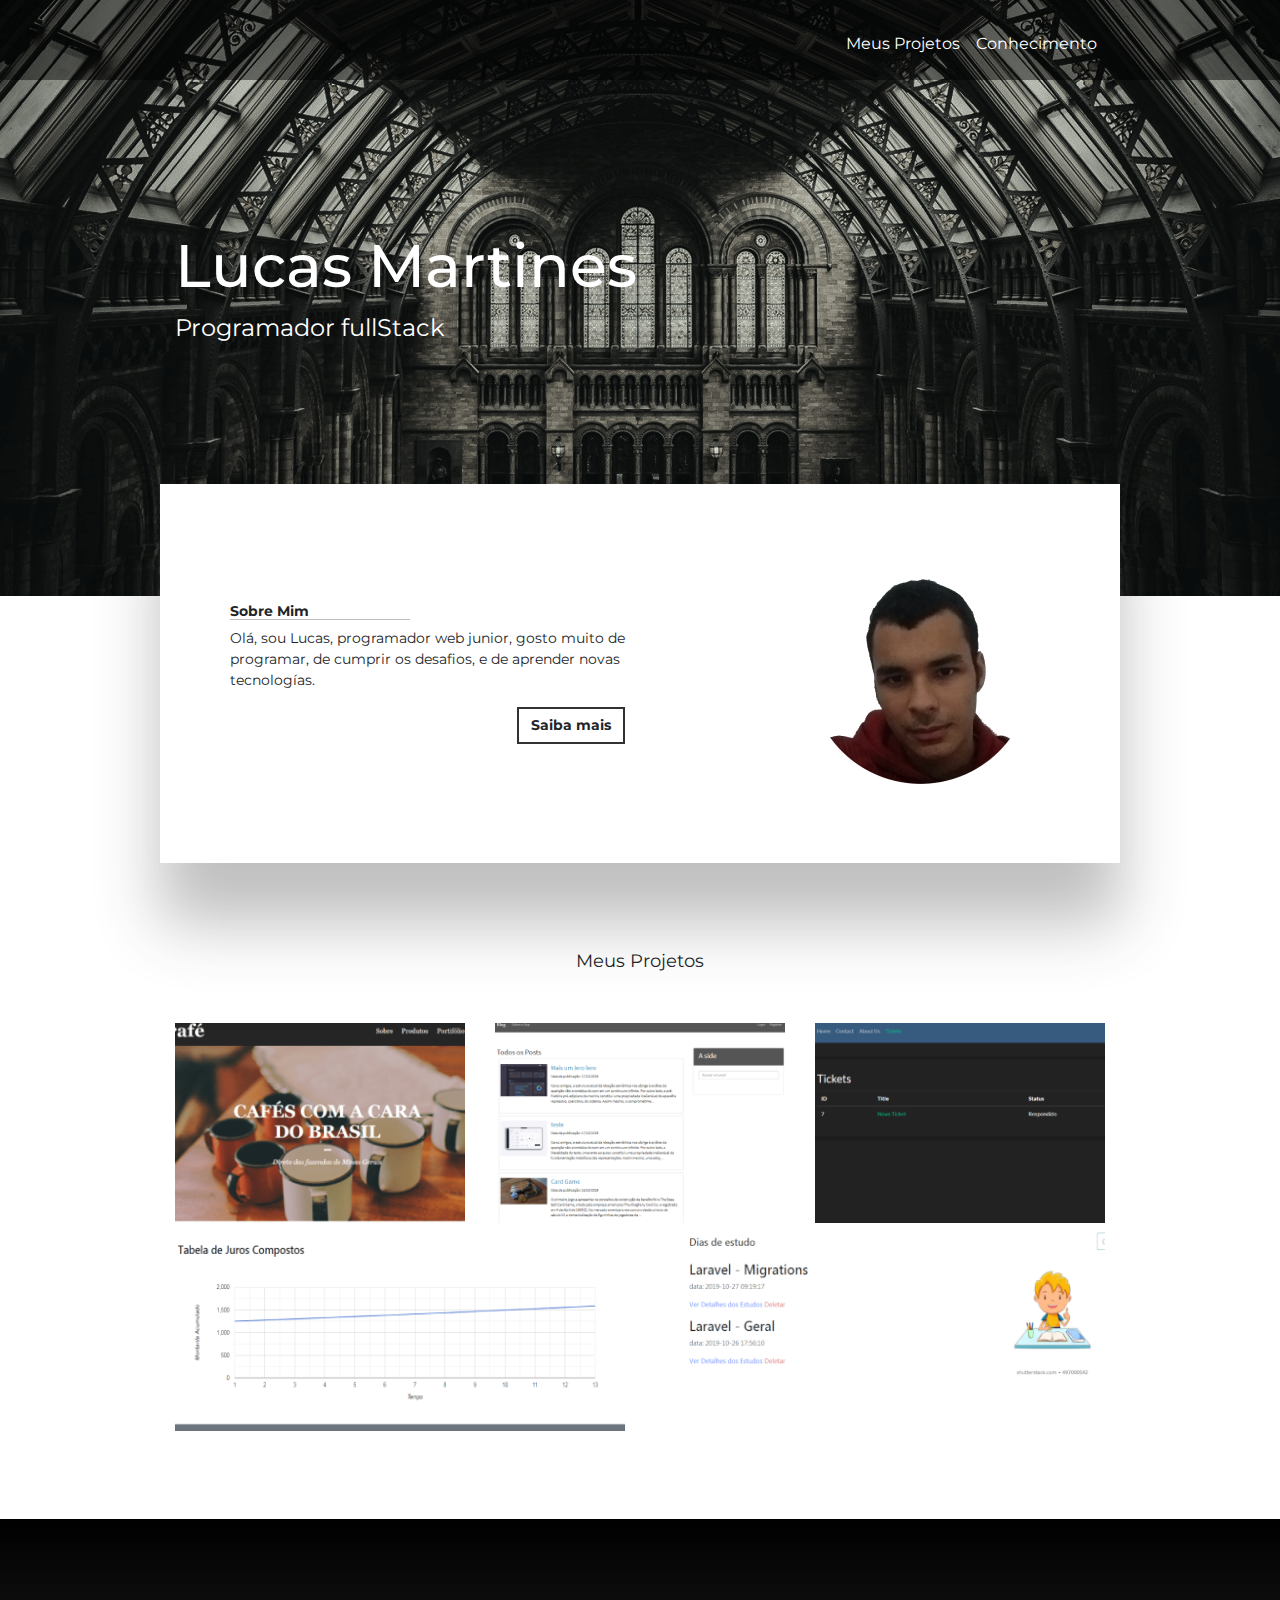
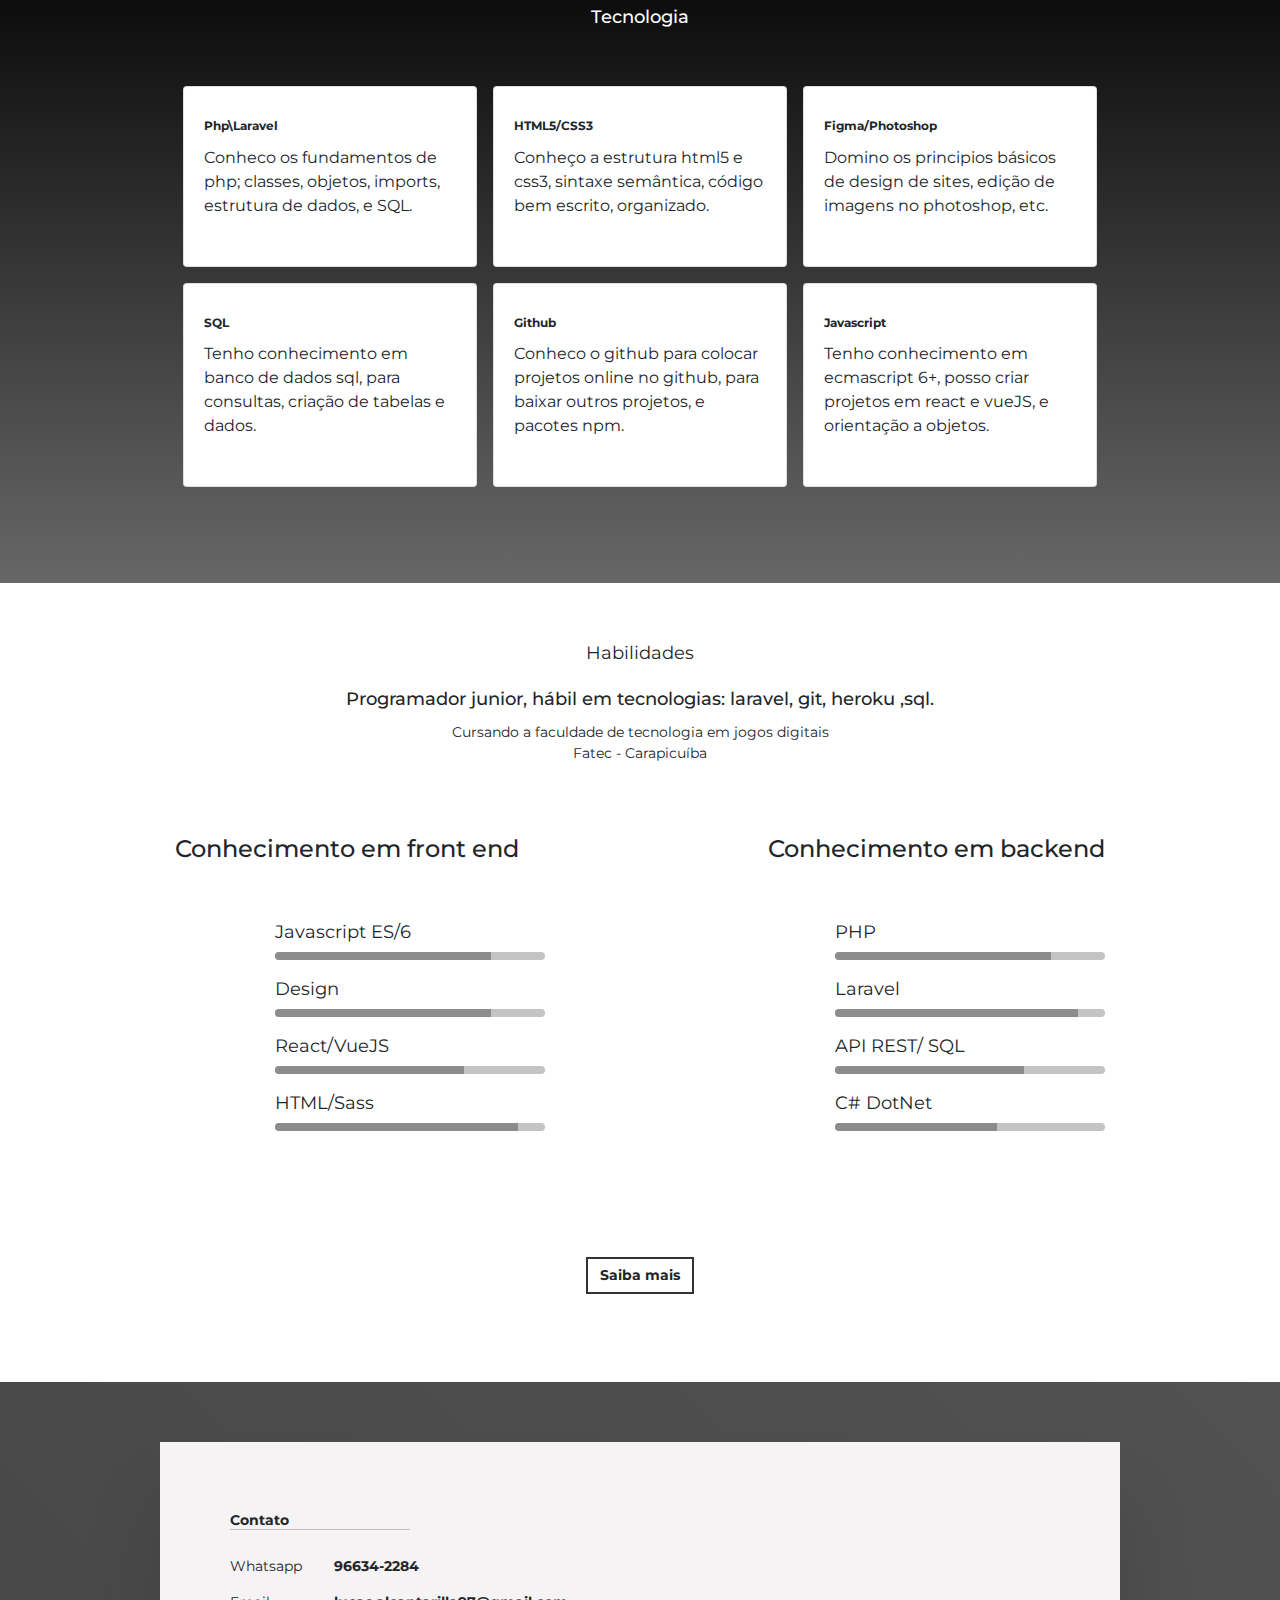
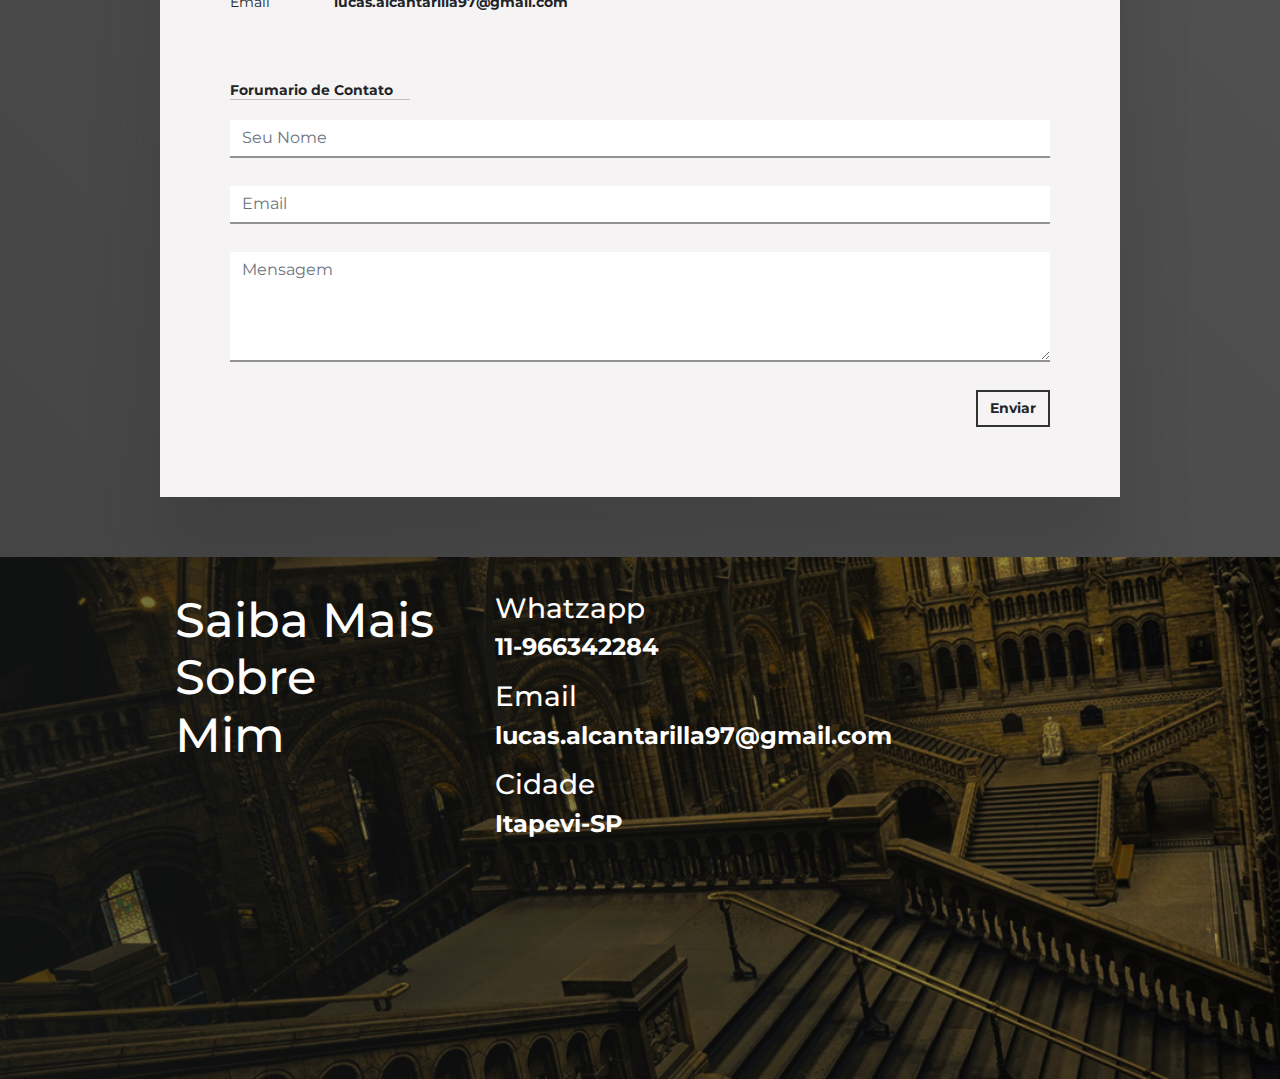
<file: index.html>
<!DOCTYPE html>
<head>
    <meta charset="UTF-8">
    <meta name="viewport" content="width=device-width, initial-scale=1.0">
    <meta http-equiv="X-UA-Compatible" content="ie=edge">
    <title>Portfolio Lucas | GitHub</title>
    <link rel="stylesheet" href="https://stackpath.bootstrapcdn.com/bootstrap/4.3.1/css/bootstrap.min.css" integrity="sha384-ggOyR0iXCbMQv3Xipma34MD+dH/1fQ784/j6cY/iJTQUOhcWr7x9JvoRxT2MZw1T" crossorigin="anonymous">
    <link rel="stylesheet" href="./style.css">
</head>
<body>


    <header class="header">
            <nav class="navbar-header navbar navbar-expand-md">
                <button class="navbar-toggler" type="button" data-toggle="collapse" data-target="#navbarSupportedContent" aria-controls="navbarSupportedContent" aria-expanded="false" aria-label="Toggle navigation">
                    <span class="navbar-toggler-icon">
                        &#x2630;
                    </span>
                </button>
                <nav class="container pt-lg-3 py-2">

                    <div class=" collapse navbar-collapse " id="navbarSupportedContent">
                    
                        <ul class="navbar-nav ml-auto">
                            <li>
                                <a href="#Projetos"
                                class="nav-link">
                                    Meus Projetos
                                </a>
                            </li>
                            <li>
                                <a href="#Conhecimento"
                                class="nav-link">
                                    Conhecimento
                                </a>
                            </li>
                            
                        </ul>
                    </div>
                </nav>
            </nav>
        <div class="container">
            <h2 class="header-title">Lucas Martines</h2>
            <p  class="header-paragraph">Programador fullStack </p>
        </div>
    </header><!-- ./header > navbar -->

    <section class="about-session ">
        <div class="container container-session">
            <div class="row">
                <div class="about-content col-md-6 col-12 order-lg-0 order-md-1 order-1 ">
                    <div class=" ">
                        <h2 class="about-title ornament-title" >
                            Sobre Mim 
                        </h2>
                        <p class="about-paragraph">
                            Olá, sou Lucas, programador web junior, gosto muito de programar, de cumprir os desafios, e de aprender novas tecnologías.
                        </p>
                       <div class="text-right">
                            <a  href='#Contato' class="btn btn-simple mb-2 mb-sm-0 ">
                                Saiba mais
                            </a>
                        </div> 
                    </div>
                </div>
                <div class="col-md-6 col-12 order-lg-1 order-md-0 order-0 ">
                    <div class="about-image-container">
                        <img class="about-image" src="img/foto.png" alt="">
                    </div>
                </div>
            </div>
        </div>
    </section><!-- ./ about-session -->
    <section  id="Projetos" class="portfolio">
        <div class="container">
            <h2 class="title simple-title">
                Meus Projetos
            </h2>
        </div>
        <div class="container">
             <div class="row">
                 <!--brafe-->
                <div class="col-12 col-sm-4">
                    <a  class="image-container"
                        href="https://lucasmartines.github.io/estudos/web/brafe_ls/index.html" >
                        <img src="img/portfolio1.png" alt="">
                        <div 
                            class="image-foreground">
                            <h2>
                                 Projeto Café
                            </h2>
                            <p>
                                Projeto pessoal site café.
                            </p>
                        </div>
                    </a>
                </div><!-- ./brafe -->
                <!-- blog -->
                <div class="col-12 col-sm-4 ">
                    <a  href="http://lucas-blog-laravel.herokuapp.com/blog"
                         class="image-container">
                        <img src="img/portfolio2.png" alt="">
                        <div 
                            class="image-foreground">
                            <h2>
                                 Projeto Blog
                            </h2>
                            <p>
                                Criação de um blog em laravel.
                            </p>
                        </div>
                     </a>
                </div><!-- ./blog -->
                <!-- tickets -->
                <div class="col-12 col-sm-4 ">
                    <a  href="http://laravel-ticket-lucas.herokuapp.com/"
                        class="image-container">
                        <img src="img/portfolio3.png" alt="">
                        <div 
                            class="image-foreground">
                            <h2>
                                 Projeto tickets.
                            </h2>
                            <p>
                                Projeto para administração de tickets em laravel.
                            </p>
                        </div>
                     </a>
                </div><!-- ./tickets -->
            </div>
            <div class="row mt-2">
                <!-- juros compostos -->
                <div class="col-12 col-sm-6 col-lg-6">
                    <a  href="https://juroscompostos.000webhostapp.com/" 
                        class="image-container">
                        <img src="img/portfolio4.png" alt="">
                        <div 
                            class="image-foreground">
                            <h2>
                                 Projeto Juros Compostos.
                            </h2>
                            <p>
                                Projeto para calculo de juros em react com grafico.
                            </p>
                        </div>
                    </a><!-- ./ juros compostos  -->
                </div>
                <!-- estudo admin -->
                <div class="col-12 col-sm-6 col-lg-6">
                    <a  href="http://app-estudo-temporario.herokuapp.com/dia"
                        class="image-container">
                        <img src="img/portfolio6.png" alt="">
                        <div 
                            class="image-foreground">
                            <h2>
                                Diario de estudos
                            </h2>
                            <p>
                                Sistema para registro de estudos, feito em laravel com banco de dados
                                postgrest.
                            </p>
                        </div>
                    </a>
                </div><!-- ./eriqui -->
            </div>
        </div><!-- ./ projetos > container-->
    </section>
    <section class="tecnologia">
        <div class="container">
            <h2 class="simple-title">
                Tecnologia
            </h2>
        </div>
        <div class="tecnologia-container container mx-auto flex-wrap">
            <div class="p-2  col-sm-6 col-md-4">
                <div class="card card-tecnologia">
                    <h3 class="card-title">
                        Php\Laravel
                    </h3>
                    <p class="card-paragraph">
                        Conheco os fundamentos de php; classes, objetos, imports, estrutura de dados, e SQL.
                    </p>
                </div>
            </div>
            <div class="p-2  col-sm-6 col-md-4">
                <div class="card card-tecnologia">
                    <h3 class="card-title">
                        HTML5/CSS3
                    </h3>
                    <p class="card-paragraph">
                        Conheço a estrutura html5 e css3, sintaxe semântica, código bem escrito, organizado.
                    </p>
                </div>
            </div>
            <div class="p-2  col-sm-6 col-md-4">
                <div class="card card-tecnologia">
                    <h3 class="card-title">
                        Figma/Photoshop
                    </h3>
                    <p class="card-paragraph">
                        Domino os principios básicos de design de sites, edição de imagens no photoshop, etc.
                        
                    </p>
                </div>
            </div>
            <div class="p-2  col-sm-6 col-md-4">
                <div class="card card-tecnologia">
                    <h3 class="card-title">
                        SQL
                    </h3>
                    <p class="card-paragraph">
                        Tenho conhecimento em banco de dados sql, para consultas, criação de tabelas e dados.
                    </p>
                </div>
            </div>
            <div class="p-2  col-sm-6 col-md-4">
                <div class="card card-tecnologia">
                    <h3 class="card-title">
                       Github
                    </h3>
                    <p class="card-paragraph">
                       Conheco o github para colocar projetos online no github, para baixar outros projetos, e pacotes npm.
                    </p>
                </div>
            </div>
            <div class="p-2  col-sm-6 col-md-4">
                <div class="card card-tecnologia">
                    <h3 class="card-title">
                        Javascript
                    </h3>
                    <p class="card-paragraph">
                        Tenho conhecimento em ecmascript 6+, posso criar projetos em react e vueJS, e orientação a objetos.
                    </p>
                </div>
            </div>
        </div><!-- ./tecnologia-container -->
    </section>

    <section id="Conhecimento" class="habilidades_session">
        <h2 class="title">
            Habilidades
        </h2>
        <h3 class="sub-title">
            Programador junior, hábil em tecnologias: laravel, git, heroku ,sql. 
        </h3>
        <p class="mini-description">
            Cursando a faculdade de tecnologia em jogos digitais <br>Fatec - Carapicuíba
        </p>
        <div class="container">
            <div class="row">
                <div class="conhecimento-column col-12 col-md-5 col-sm-6 mr-auto">
                    <h4 class="conhecimento-title conhecimento-title-left">
                        
                        Conhecimento em front end 
                    </h4>
                    <div class="conhecimento-item">
                        <p class="conhecimento-item-title">
                            Javascript ES/6
                        </p>
                        <div class="progress conhecimento-progress">
                            <div class="progress-bar "
                                role="progressbar" 
                                style="width:80%"
                                aria-valuenow="0" aria-valuemin="60" aria-valuemax="100"></div>
                        </div>
                    </div>
                    <div class="conhecimento-item">
                        <p class="conhecimento-item-title">
                            Design
                        </p>
                        <div class="progress conhecimento-progress">
                            <div class="progress-bar"
                                role="progressbar" 
                                style="width:80%"
                                aria-valuenow="0" aria-valuemin="60" aria-valuemax="100"></div>
                        </div>
                    </div>
                    <div class="conhecimento-item">
                        <p class="conhecimento-item-title">
                            React/VueJS
                        </p>
                        <div class="progress conhecimento-progress">
                            <div class="progress-bar"
                                role="progressbar" 
                                style="width:70%"
                                aria-valuenow="0" aria-valuemin="60" aria-valuemax="100"></div>
                        </div>
                    </div>
                    <div class="conhecimento-item">
                        <p class="conhecimento-item-title">
                            HTML/Sass
                        </p>
                        <div class="progress conhecimento-progress">
                            <div class="progress-bar"
                                role="progressbar" 
                                style="width:90%"
                                aria-valuenow="0" aria-valuemin="60" aria-valuemax="100"></div>
                        </div>
                    </div>
                </div><!-- ./conhecimento-column -->
                <div class="conhecimento-column col-12 col-md-5 col-sm-6">
                    <h4 class="conhecimento-title conhecimento-title-right">
                        Conhecimento em backend
                    </h4>
                    <div class="conhecimento-item">
                        <p class="conhecimento-item-title">
                            PHP
                        </p>
                        <div class="progress conhecimento-progress">
                            <div class="progress-bar"
                                role="progressbar" 
                                style="width:80%"
                                aria-valuenow="0" aria-valuemin="60" aria-valuemax="100"></div>
                        </div>
                    </div>
                    <div class="conhecimento-item">
                        <p class="conhecimento-item-title">
                            Laravel
                        </p>
                        <div class="progress conhecimento-progress">
                            <div class="progress-bar"
                                role="progressbar" 
                                style="width:90%"
                                aria-valuenow="0" aria-valuemin="60" aria-valuemax="100"></div>
                        </div>
                    </div>
                    <div class="conhecimento-item">
                        <p class="conhecimento-item-title">
                            API REST/ SQL
                        </p>
                        <div class="progress conhecimento-progress">
                            <div class="progress-bar"
                                role="progressbar" 
                                style="width:70%"
                                aria-valuenow="0" aria-valuemin="60" aria-valuemax="100"></div>
                        </div>
                    </div>
                    <div class="conhecimento-item">
                        <p class="conhecimento-item-title">
                            C# DotNet
                        </p>
                        <div class="progress conhecimento-progress">
                            <div class="progress-bar"
                                role="progressbar" 
                                style="width:60%"
                                aria-valuenow="0" aria-valuemin="60" aria-valuemax="100"></div>
                        </div>
                    </div>
                </div><!-- ./conhecimento-column -->
            </div><!-- row -->
            <div class="text-center">
                <a href='#Contato' class="btn btn-simple mb-2 mb-sm-0 ">
                        Saiba mais
                </a>
            </div>
        </div><!-- ./container -->
    </section><!-- ./habilidades_session-->
    
    <section id="Contato" class="contato">
        <div class="container container-session contato-session">
            <div class="row">
                <div class="col-12">
                    <h2  class="contato-title about-title ornament-title" >
                        Contato
                    </h2>
                    <div class="contato-item">
                        <span class="contato-item-name">Whatsapp</span>
                        <span class="contato-item-data">96634-2284</span>
                    </div>
                    <div class="contato-item">
                        <span class="contato-item-name">Email</span>
                        <span class="contato-item-data">lucas.alcantarilla97@gmail.com</span>
                    </div>
                </div>
                    <div class="col-12 ">
                        <div class="form-submit" >

                            <h2 class="form-title about-title ornament-title" >
                                Forumario de Contato
                            </h2>
                            <input class="form-control " 
                                type="text"
                                name="nome"
                                placeholder="Seu Nome"
                                required
                                id="form-name">
                            <input class="form-control " 
                                type="email"
                                name="email"
                                placeholder="Email"
                                required
                                id="form-email">
                            <textarea class="form-control"
                                name="content" 
                                rows="4"
                                placeholder="Mensagem"
                                required
                                id="form-content"></textarea>

                            <div class="text-right">
                                <button class="btn btn-simple mb-2 mb-sm-0 " 
                                        onclick="submitForm()">
                                    Enviar
                                </button>
                            </div>
                        </div>
                    </div>
                   
            </div><!-- ./row -->
        </div>
    </section><!-- contato section -->
    <footer class="footer-session">
        <div class="img-degrade"></div>
        <div class="img-footer-real"></div>
       
        <div class="container">
            <div class="row">
                <div class="col-12 col-md-4">
                    <h2 class="footer-title">
                            Saiba Mais Sobre <br> Mim
                    </h2>
                </div>
                <div class="col-12 col-md-8">
                    <div class="flex-column">
                        <section>
                            <h3 class="footer-info-title">
                                Whatzapp
                            </h3>
                            <h4 class="footer-info">
                                11-966342284
                            </h4>
                        </section>
                        <section>
                            <h3 class="footer-info-title">
                                Email
                            </h3>
                            <h4 class="footer-info">
                               lucas.alcantarilla97<br class="br_only_mobile"/>@gmail.com
                            </h4>
                        </section>
                        <section>
                            <h3 class="footer-info-title">
                                Cidade
                            </h3>
                            <h4 class="footer-info">
                                Itapevi-SP
                            </h4>
                        </section>
                    </div><!-- ./flex-column -->
                </div>
            </div><!-- ./row -->
        </div>
    </footer><!-- footer session -->
    <script src="https://code.jquery.com/jquery-3.4.1.min.js"></script>
    <script src="https://cdnjs.cloudflare.com/ajax/libs/popper.js/1.14.7/umd/popper.min.js" integrity="sha384-UO2eT0CpHqdSJQ6hJty5KVphtPhzWj9WO1clHTMGa3JDZwrnQq4sF86dIHNDz0W1" crossorigin="anonymous"></script>
    <script src="https://stackpath.bootstrapcdn.com/bootstrap/4.3.1/js/bootstrap.min.js" integrity="sha384-JjSmVgyd0p3pXB1rRibZUAYoIIy6OrQ6VrjIEaFf/nJGzIxFDsf4x0xIM+B07jRM" crossorigin="anonymous"></script>    
    <script>

        function submitForm( )
        {
            
            let name = $("#form-name").val();
            let email= $("#form-email").val();
            let content= $("#form-content").val();

            $('.form-submit button').attr('disabled','disabled');

            
            $.ajax({
                'method':'POST',
                 'url':"https://app-estudo-temporario.herokuapp.com/sendEmail",
                //  'url':"http://127.0.0.1:8000/sendEmail",
                data:{
                    'name':name,
                    'email':email,
                    'content':content
                },
                success: function(response){
                    alert("Mensagem enviada com sucesso");
                    $('.form-submit button').removeAttr('disabled');
                },
                error: function(response){
                    alert("Erro ao enviar a mensagem!");
                    console.log(response)
                    $('.form-submit button').removeAttr('disabled');
                }
            })
        }
    </script>
</body>
</html>
</file>
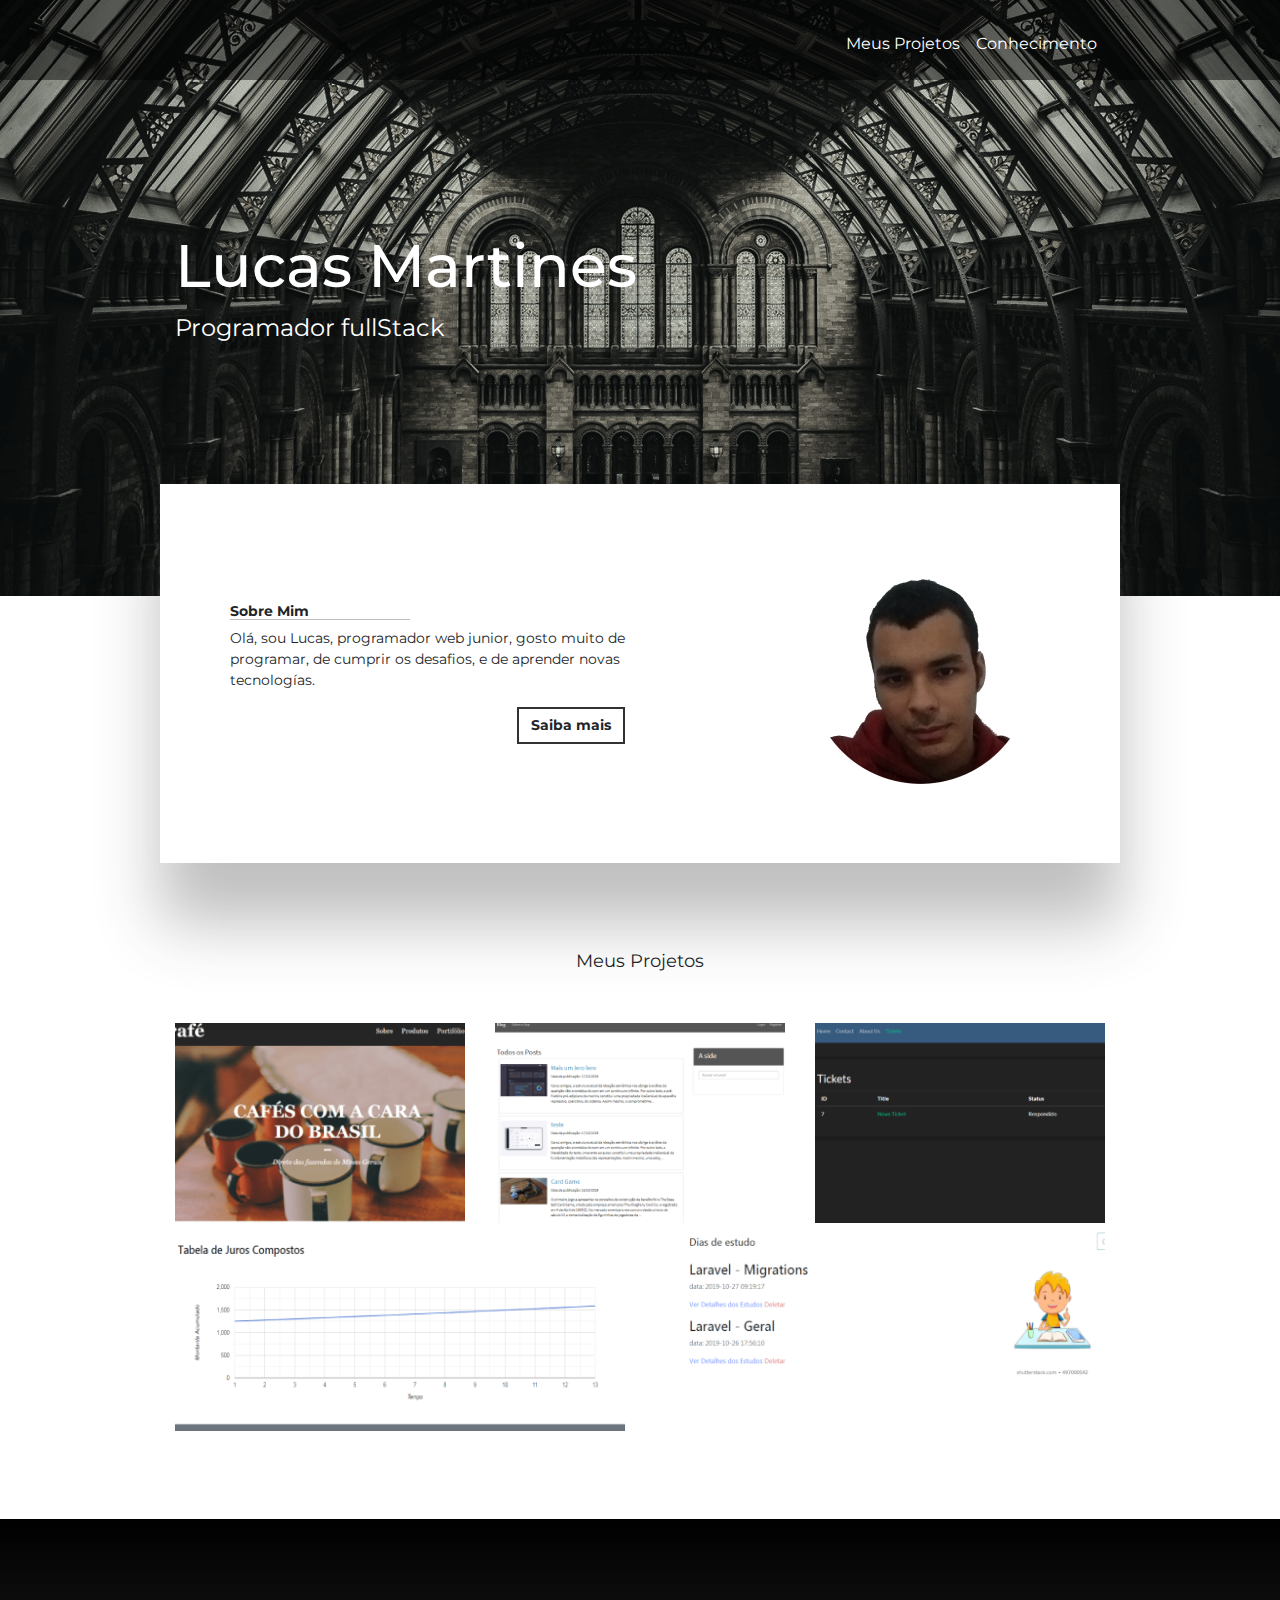
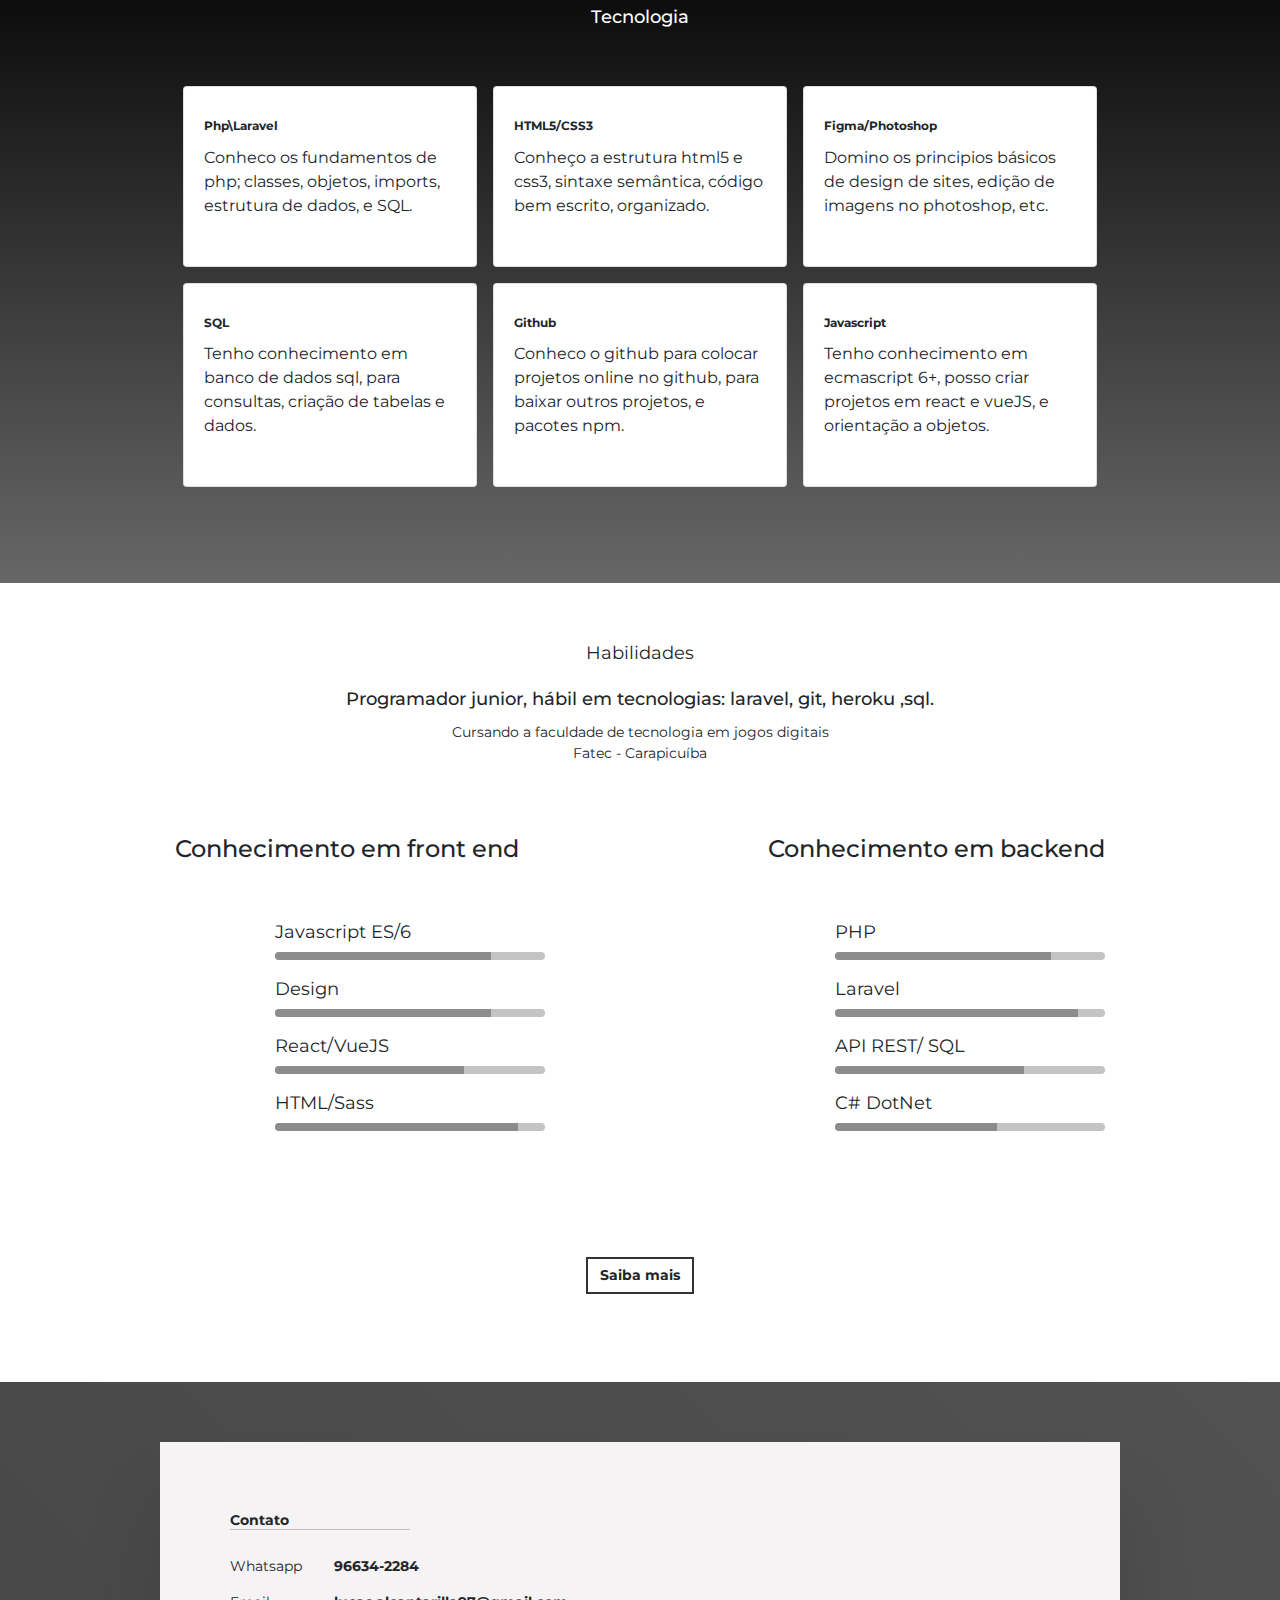
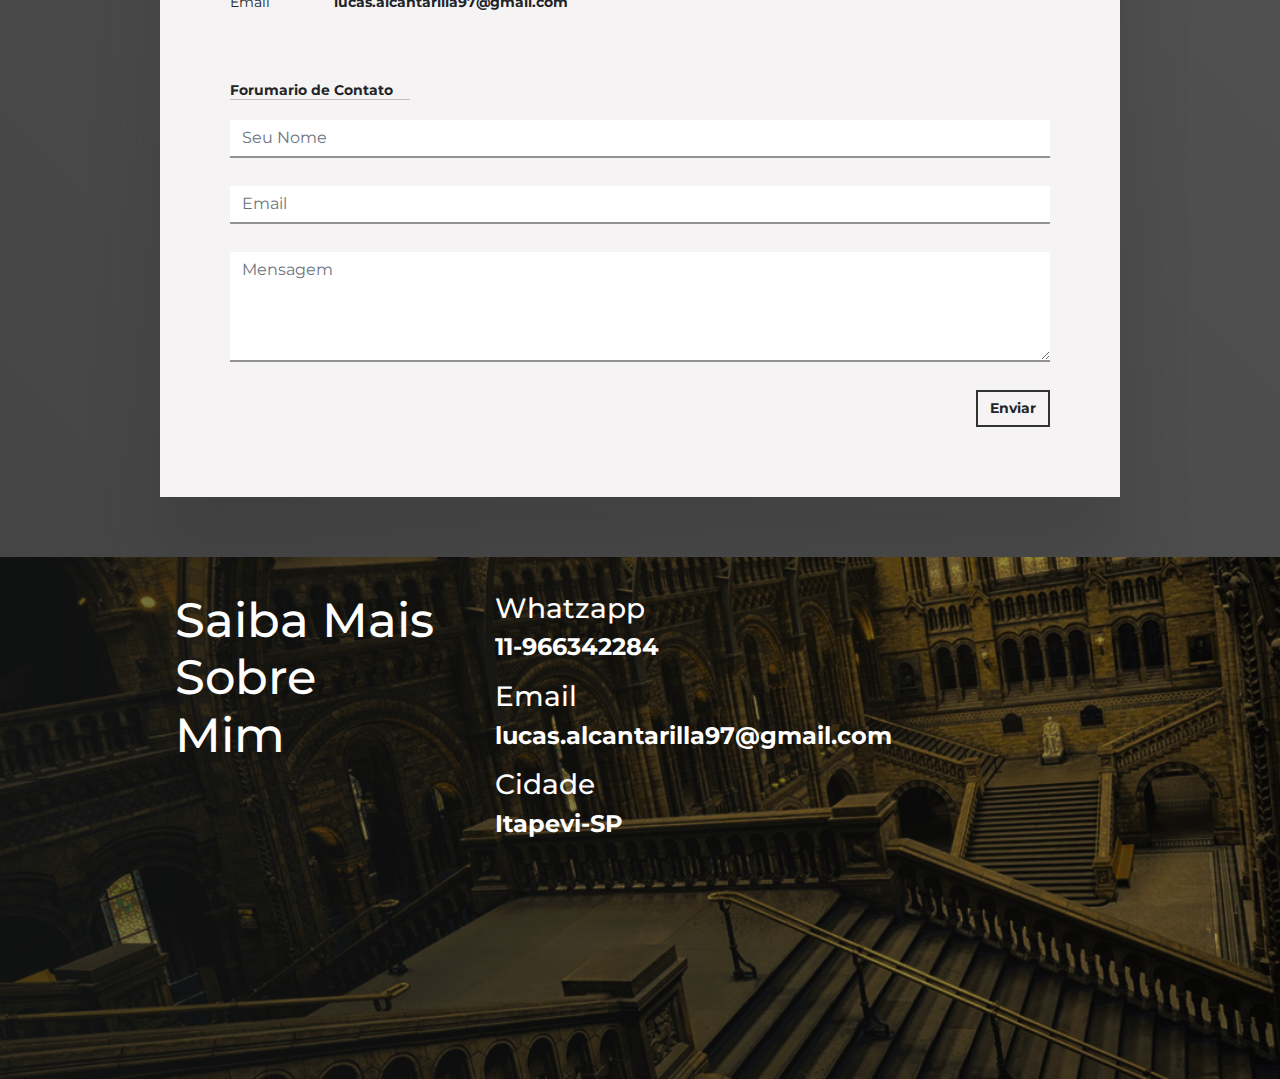
<file: intex.html>
<!DOCTYPE html>
<head>
    <meta charset="UTF-8">
    <meta name="viewport" content="width=device-width, initial-scale=1.0">
    <meta http-equiv="X-UA-Compatible" content="ie=edge">
    <title>Portfolio Lucas | GitHub</title>
    <link rel="stylesheet" href="https://stackpath.bootstrapcdn.com/bootstrap/4.3.1/css/bootstrap.min.css" integrity="sha384-ggOyR0iXCbMQv3Xipma34MD+dH/1fQ784/j6cY/iJTQUOhcWr7x9JvoRxT2MZw1T" crossorigin="anonymous">
    <link rel="stylesheet" href="./style.css">
</head>
<body>


    <header class="header">
            <nav class="navbar-header navbar navbar-expand-md">
                <button class="navbar-toggler" type="button" data-toggle="collapse" data-target="#navbarSupportedContent" aria-controls="navbarSupportedContent" aria-expanded="false" aria-label="Toggle navigation">
                    <span class="navbar-toggler-icon">
                        &#x2630;
                    </span>
                </button>
                <nav class="container pt-lg-3 py-2">

                    <div class=" collapse navbar-collapse " id="navbarSupportedContent">
                    
                        <ul class="navbar-nav ml-auto">
                            <li>
                                <a href="#Projetos"
                                class="nav-link">
                                    Meus Projetos
                                </a>
                            </li>
                            <li>
                                <a href="#Conhecimento"
                                class="nav-link">
                                    Conhecimento
                                </a>
                            </li>
                            
                        </ul>
                    </div>
                </nav>
            </nav>
        <div class="container">
            <h2 class="header-title">Lucas Martines</h2>
            <p  class="header-paragraph">Programador fullStack </p>
        </div>
    </header><!-- ./header > navbar -->

    <section class="about-session ">
        <div class="container container-session">
            <div class="row">
                <div class="about-content col-md-6 col-12 order-lg-0 order-md-1 order-1 ">
                    <div class=" ">
                        <h2 class="about-title ornament-title" >
                            Sobre Mim 
                        </h2>
                        <p class="about-paragraph">
                            Olá, sou Lucas, programador web junior, gosto muito de programar, de cumprir os desafios, e de aprender novas tecnologías.
                        </p>
                       <div class="text-right">
                            <a  href='#Contato' class="btn btn-simple mb-2 mb-sm-0 ">
                                Saiba mais
                            </a>
                        </div> 
                    </div>
                </div>
                <div class="col-md-6 col-12 order-lg-1 order-md-0 order-0 ">
                    <div class="about-image-container">
                        <img class="about-image" src="img/foto.png" alt="">
                    </div>
                </div>
            </div>
        </div>
    </section><!-- ./ about-session -->
    <section  id="Projetos" class="portfolio">
        <div class="container">
            <h2 class="title simple-title">
                Meus Projetos
            </h2>
        </div>
        <div class="container">
             <div class="row">
                 <!--brafe-->
                <div class="col-12 col-sm-4">
                    <a  class="image-container"
                        href="https://lucasmartines.github.io/estudos/web/brafe_ls/index.html" >
                        <img src="img/portfolio1.png" alt="">
                        <div 
                            class="image-foreground">
                            <h2>
                                 Projeto Café
                            </h2>
                            <p>
                                Projeto pessoal site café.
                            </p>
                        </div>
                    </a>
                </div><!-- ./brafe -->
                <!-- blog -->
                <div class="col-12 col-sm-4 ">
                    <a  href="http://lucas-blog-laravel.herokuapp.com/blog"
                         class="image-container">
                        <img src="img/portfolio2.png" alt="">
                        <div 
                            class="image-foreground">
                            <h2>
                                 Projeto Blog
                            </h2>
                            <p>
                                Criação de um blog em laravel.
                            </p>
                        </div>
                     </a>
                </div><!-- ./blog -->
                <!-- tickets -->
                <div class="col-12 col-sm-4 ">
                    <a  href="http://laravel-ticket-lucas.herokuapp.com/"
                        class="image-container">
                        <img src="img/portfolio3.png" alt="">
                        <div 
                            class="image-foreground">
                            <h2>
                                 Projeto tickets.
                            </h2>
                            <p>
                                Projeto para administração de tickets em laravel.
                            </p>
                        </div>
                     </a>
                </div><!-- ./tickets -->
            </div>
            <div class="row mt-2">
                <!-- juros compostos -->
                <div class="col-12 col-sm-6 col-lg-6">
                    <a  href="https://juroscompostos.000webhostapp.com/" 
                        class="image-container">
                        <img src="img/portfolio4.png" alt="">
                        <div 
                            class="image-foreground">
                            <h2>
                                 Projeto Juros Compostos.
                            </h2>
                            <p>
                                Projeto para calculo de juros em react com grafico.
                            </p>
                        </div>
                    </a><!-- ./ juros compostos  -->
                </div>
                <!-- estudo admin -->
                <div class="col-12 col-sm-6 col-lg-6">
                    <a  href="http://app-estudo-temporario.herokuapp.com/dia"
                        class="image-container">
                        <img src="img/portfolio6.png" alt="">
                        <div 
                            class="image-foreground">
                            <h2>
                                Diario de estudos
                            </h2>
                            <p>
                                Sistema para registro de estudos, feito em laravel com banco de dados
                                postgrest.
                            </p>
                        </div>
                    </a>
                </div><!-- ./eriqui -->
            </div>
        </div><!-- ./ projetos > container-->
    </section>
    <section class="tecnologia">
        <div class="container">
            <h2 class="simple-title">
                Tecnologia
            </h2>
        </div>
        <div class="tecnologia-container container mx-auto flex-wrap">
            <div class="p-2  col-sm-6 col-md-4">
                <div class="card card-tecnologia">
                    <h3 class="card-title">
                        Php\Laravel
                    </h3>
                    <p class="card-paragraph">
                        Conheco os fundamentos de php; classes, objetos, imports, estrutura de dados, e SQL.
                    </p>
                </div>
            </div>
            <div class="p-2  col-sm-6 col-md-4">
                <div class="card card-tecnologia">
                    <h3 class="card-title">
                        HTML5/CSS3
                    </h3>
                    <p class="card-paragraph">
                        Conheço a estrutura html5 e css3, sintaxe semântica, código bem escrito, organizado.
                    </p>
                </div>
            </div>
            <div class="p-2  col-sm-6 col-md-4">
                <div class="card card-tecnologia">
                    <h3 class="card-title">
                        Figma/Photoshop
                    </h3>
                    <p class="card-paragraph">
                        Domino os principios básicos de design de sites, edição de imagens no photoshop, etc.
                        
                    </p>
                </div>
            </div>
            <div class="p-2  col-sm-6 col-md-4">
                <div class="card card-tecnologia">
                    <h3 class="card-title">
                        SQL
                    </h3>
                    <p class="card-paragraph">
                        Tenho conhecimento em banco de dados sql, para consultas, criação de tabelas e dados.
                    </p>
                </div>
            </div>
            <div class="p-2  col-sm-6 col-md-4">
                <div class="card card-tecnologia">
                    <h3 class="card-title">
                       Github
                    </h3>
                    <p class="card-paragraph">
                       Conheco o github para colocar projetos online no github, para baixar outros projetos, e pacotes npm.
                    </p>
                </div>
            </div>
            <div class="p-2  col-sm-6 col-md-4">
                <div class="card card-tecnologia">
                    <h3 class="card-title">
                        Javascript
                    </h3>
                    <p class="card-paragraph">
                        Tenho conhecimento em ecmascript 6+, posso criar projetos em react e vueJS, e orientação a objetos.
                    </p>
                </div>
            </div>
        </div><!-- ./tecnologia-container -->
    </section>

    <section id="Conhecimento" class="habilidades_session">
        <h2 class="title">
            Habilidades
        </h2>
        <h3 class="sub-title">
            Programador junior, hábil em tecnologias: laravel, git, heroku ,sql. 
        </h3>
        <p class="mini-description">
            Cursando a faculdade de tecnologia em jogos digitais <br>Fatec - Carapicuíba
        </p>
        <div class="container">
            <div class="row">
                <div class="conhecimento-column col-12 col-md-5 col-sm-6 mr-auto">
                    <h4 class="conhecimento-title conhecimento-title-left">
                        
                        Conhecimento em front end 
                    </h4>
                    <div class="conhecimento-item">
                        <p class="conhecimento-item-title">
                            Javascript ES/6
                        </p>
                        <div class="progress conhecimento-progress">
                            <div class="progress-bar "
                                role="progressbar" 
                                style="width:80%"
                                aria-valuenow="0" aria-valuemin="60" aria-valuemax="100"></div>
                        </div>
                    </div>
                    <div class="conhecimento-item">
                        <p class="conhecimento-item-title">
                            Design
                        </p>
                        <div class="progress conhecimento-progress">
                            <div class="progress-bar"
                                role="progressbar" 
                                style="width:80%"
                                aria-valuenow="0" aria-valuemin="60" aria-valuemax="100"></div>
                        </div>
                    </div>
                    <div class="conhecimento-item">
                        <p class="conhecimento-item-title">
                            React/VueJS
                        </p>
                        <div class="progress conhecimento-progress">
                            <div class="progress-bar"
                                role="progressbar" 
                                style="width:70%"
                                aria-valuenow="0" aria-valuemin="60" aria-valuemax="100"></div>
                        </div>
                    </div>
                    <div class="conhecimento-item">
                        <p class="conhecimento-item-title">
                            HTML/Sass
                        </p>
                        <div class="progress conhecimento-progress">
                            <div class="progress-bar"
                                role="progressbar" 
                                style="width:90%"
                                aria-valuenow="0" aria-valuemin="60" aria-valuemax="100"></div>
                        </div>
                    </div>
                </div><!-- ./conhecimento-column -->
                <div class="conhecimento-column col-12 col-md-5 col-sm-6">
                    <h4 class="conhecimento-title conhecimento-title-right">
                        Conhecimento em backend
                    </h4>
                    <div class="conhecimento-item">
                        <p class="conhecimento-item-title">
                            PHP
                        </p>
                        <div class="progress conhecimento-progress">
                            <div class="progress-bar"
                                role="progressbar" 
                                style="width:80%"
                                aria-valuenow="0" aria-valuemin="60" aria-valuemax="100"></div>
                        </div>
                    </div>
                    <div class="conhecimento-item">
                        <p class="conhecimento-item-title">
                            Laravel
                        </p>
                        <div class="progress conhecimento-progress">
                            <div class="progress-bar"
                                role="progressbar" 
                                style="width:90%"
                                aria-valuenow="0" aria-valuemin="60" aria-valuemax="100"></div>
                        </div>
                    </div>
                    <div class="conhecimento-item">
                        <p class="conhecimento-item-title">
                            API REST/ SQL
                        </p>
                        <div class="progress conhecimento-progress">
                            <div class="progress-bar"
                                role="progressbar" 
                                style="width:70%"
                                aria-valuenow="0" aria-valuemin="60" aria-valuemax="100"></div>
                        </div>
                    </div>
                    <div class="conhecimento-item">
                        <p class="conhecimento-item-title">
                            C# DotNet
                        </p>
                        <div class="progress conhecimento-progress">
                            <div class="progress-bar"
                                role="progressbar" 
                                style="width:60%"
                                aria-valuenow="0" aria-valuemin="60" aria-valuemax="100"></div>
                        </div>
                    </div>
                </div><!-- ./conhecimento-column -->
            </div><!-- row -->
            <div class="text-center">
                <a href='#Contato' class="btn btn-simple mb-2 mb-sm-0 ">
                        Saiba mais
                </a>
            </div>
        </div><!-- ./container -->
    </section><!-- ./habilidades_session-->
    
    <section id="Contato" class="contato">
        <div class="container container-session contato-session">
            <div class="row">
                <div class="col-12">
                    <h2  class="contato-title about-title ornament-title" >
                        Contato
                    </h2>
                    <div class="contato-item">
                        <span class="contato-item-name">Whatsapp</span>
                        <span class="contato-item-data">96634-2284</span>
                    </div>
                    <div class="contato-item">
                        <span class="contato-item-name">Email</span>
                        <span class="contato-item-data">lucas.alcantarilla97@gmail.com</span>
                    </div>
                </div>
                    <div class="col-12 ">
                        <form action="/some_url" method="POST">

                            <h2 class="form-title about-title ornament-title" >
                                Forumario de Contato
                            </h2>
                            <input class="form-control " 
                                type="text"
                                name="nome"
                                placeholder="Seu Nome"
                                required>
                            <input class="form-control " 
                                type="email"
                                name="email"
                                placeholder="Email"
                                required>
                            <textarea class="form-control"
                                name="conteudo" 
                                rows="4"
                                placeholder="Mensagem"></textarea>

                            <div class="text-right">
                                <button class="btn btn-simple mb-2 mb-sm-0 ">
                                    Enviar
                                </button>
                            </div>
                        </form>
                    </div>
                   
            </div><!-- ./row -->
        </div>
    </section><!-- contato section -->
    <footer class="footer-session">
        <div class="img-degrade"></div>
        <div class="img-footer-real"></div>
       
        <div class="container">
            <div class="row">
                <div class="col-12 col-md-4">
                    <h2 class="footer-title">
                            Saiba Mais Sobre <br> Mim
                    </h2>
                </div>
                <div class="col-12 col-md-8">
                    <div class="flex-column">
                        <section>
                            <h3 class="footer-info-title">
                                Whatzapp
                            </h3>
                            <h4 class="footer-info">
                                11-966342284
                            </h4>
                        </section>
                        <section>
                            <h3 class="footer-info-title">
                                Email
                            </h3>
                            <h4 class="footer-info">
                               lucas.alcantarilla97<br class="br_only_mobile"/>@gmail.com
                            </h4>
                        </section>
                        <section>
                            <h3 class="footer-info-title">
                                Cidade
                            </h3>
                            <h4 class="footer-info">
                                Itapevi-SP
                            </h4>
                        </section>
                    </div><!-- ./flex-column -->
                </div>
            </div><!-- ./row -->
        </div>
    </footer><!-- footer session -->
    <script src="https://code.jquery.com/jquery-3.3.1.slim.min.js" integrity="sha384-q8i/X+965DzO0rT7abK41JStQIAqVgRVzpbzo5smXKp4YfRvH+8abtTE1Pi6jizo" crossorigin="anonymous"></script>
    <script src="https://cdnjs.cloudflare.com/ajax/libs/popper.js/1.14.7/umd/popper.min.js" integrity="sha384-UO2eT0CpHqdSJQ6hJty5KVphtPhzWj9WO1clHTMGa3JDZwrnQq4sF86dIHNDz0W1" crossorigin="anonymous"></script>
    <script src="https://stackpath.bootstrapcdn.com/bootstrap/4.3.1/js/bootstrap.min.js" integrity="sha384-JjSmVgyd0p3pXB1rRibZUAYoIIy6OrQ6VrjIEaFf/nJGzIxFDsf4x0xIM+B07jRM" crossorigin="anonymous"></script>    
</body>
</html>
</file>
<file: style.css>
@import url('https://fonts.googleapis.com/css?family=Montserrat:300,400,700&display=swap');

body{
    /* background: #323232; */
    font-family: 'Montserrat';
}
html{
    scroll-behavior: smooth;
}

.br_only_mobile{
    display: none;
}
@media (max-width:409px){
    .br_only_mobile{
        display: block;
    }
}
/***
*=============================================================
title
***/
.title{
    font-size:18px;
    font-weight: normal;
    text-align: center;
}
.sub-title{
    font-size: 18px;
    margin-top:24px;    
}
.mini-description{
    margin-top:12px;
    font-size: 14px;
    font-weight: normal;
}

a{
    color:white;
    display: block;
}
a:hover{
    color: #ababab;
}
img{
    width:100%;
}
.btn-simple{
    border: 2px solid #323232;
    background: transparent;
    border-radius: 0;
    font-weight: bold;
    font-size: 14px;
}
@media(max-width:600px){
    .btn-simple{
        width:100%;
    }
}
.padding-separador{
    padding:auto 88px;
}
/***
*container
*===========================================================
*/
.container{
    max-width:960px;
}
/**
*header
*=============================================================
*/
.navbar-header{
    background: rgba(0, 0, 0, 0.452);
}
header{
    background: url('./img/image 2.png');
    background-size:cover;
    background-position: center center;
    
}
@media( max-width:460px){
    .portfolio{
        padding-top:88px;
    }
}
.header-title{
    color:white;
    padding-top:150px;
    font-size: 60px;
}
.header-paragraph{
    color:white;
    padding-bottom:250px;
    font-size:24px;
}
@media( max-width: 460px){
    .header-title{
        padding-top:280px;
        font-size:24px;
    }
}

@media( max-width: 460px){
    header{
        max-height: 100vh;
    }
}
/***
*=====================================================
/* navbar
*/
.navbar-toggler-icon{
    color:white;
    margin:5px;
}

/***
*about content
*====================================================
*/
.ornament-title::after{
    display: block;
    content:"";
    position: relative;
    width:180px;
    height: 1px;
    background: #bebebe;
}
.about-content{
    display:flex;
    flex-direction: column;
    justify-content: center;
}
.about-session{
    
    margin-top:90px;
    position: relative;
    /* top: -50%; */
    margin-top:-10%;
    
}
.container-session{
    background:white;
    box-shadow: 0px 60px 60px #32323250;
    margin-bottom:88px;
    padding: 40px 10px;
}
@media(min-width:576px){
    .container-session
    {
        padding:70px;
    }
}
.about-title
{
    font-size:14px;
    font-weight: bold;
}
.about-paragraph
{
    font-size: 14px;
}
.about-image-container
{
    text-align: right;
}
@media(max-width: 768px){
    .about-image-container
    {
        text-align: center;
    }   
}
.about-image{
    max-width:259px;
}
/**
*
**/
.simple-title{
    font-size: 18px;
    text-align: center;
    margin-bottom: 50px;
}
.simple-title::after{
    display: block;
    content:"";
    width: 74px;
    position: relative;

}

/***
*================================================
*CONHECIMENTO e habilidades
*/

.habilidades_session{
    text-align: center;
    padding-bottom: 20px;
    padding-top:60px;
}

@media(min-width:576px){
    .conhecimento-title-left{
        text-align: left;   
    }
    .conhecimento-title-right{
        text-align: right;
    }
}
.conhecimento-item-title{
    font-size:18px;
    margin-bottom:6px;
    text-align: left;
}
.conhecimento-progress{
    margin-bottom: 16px;
}
.conhecimento-column{
    padding-bottom:110px;
    margin-top: 55px;
}
@media(min-width:768px){
    .habilidades_session{
        padding-bottom:88px;
    }
    .conhecimento-item{
        padding-left:100px;
    }
}
.conhecimento-title{
    font-size: 24px;
    margin-bottom: 55px;
}
.conhecimento-title span{
    display: inline-block;
    width:32px;
}
@media(max-width:575px){
    .conhecimento-title{
        font-size: 20px;
        margin-bottom: 25px;
    }   
    .conhecimento-column{
        padding: 0 25px;
    }
}
.progress-bar{
    background: #8C8C8C;
}
.progress{
    height: 8px;
    border: 4px;
    background:#c4c4c4;
}

/***
* portfolio  TECNOLOGIA
*==========================================
*/
.portfolio{
    padding-bottom:88px;
}
.image-container{
    cursor:pointer;
    position:relative;
    height: 200px;
    overflow:hidden;
}
.image-container .image-foreground{
    position: absolute;
    top:0;
    left:0;
    bottom:0;
    right:0;
    padding:10%;
    opacity: 0;
    background: rgba(34, 34, 34, 0.575);
    transition: 0.1s all ease-in;

}
.image-container:hover .image-foreground{
    /* position: absolute; */
    opacity:1;
    transition: 0.1s all ease-in;
    /* background: #222; */
}
.image-container:hover{
    color:white;
}
.image-foreground h2{
    font-size:16px;
    font-weight: bolder;
}
.image-foreground p{
    font-size:12px;
}
.portfolio .image-container{
    display: flex;
    align-items: center;
    justify-content: center;
    overflow: hidden;
 
}
.image-container:hover img{
    width:200%;
    transition: all .7s ease-in;
}
.image-container{
    transition: all 1s ease-in;
}


/***
*================================================
* tecnologia
*/
.tecnologia{
    background: linear-gradient(0,#353535c0,#000);
    padding-top:88px;
    padding-bottom:88px;
}
.tecnologia .simple-title{
    color:white;
}
.tecnologia .card-title{
    font-size: 12px;
    font-weight: bold;
}
.tecnologia .card-paragraph{
    font-size:12;
    font-weight: normal;
}
.card-tecnologia{
    padding: 32px 20px !important;
}
.tecnologia-container{
  
    display: flex;
   
}


/**
*FOOTER
*==================================================================
*/

.footer-session{
    padding-top:35px;
    padding-bottom: 222px;
    position:relative;
}
.footer-title{
    font-size:24px;
    color:white;
    z-index: 2;
    position: relative;
}
@media(min-width:576px){
    .footer-title{
        font-size:48px;
    }
}
.img-degrade , .img-footer-real{
    
    background-size: cover;
    content:"";
    position: absolute;
    left:0;
    top:0;
    right:0;
    bottom: 0;
    background-repeat: no-repeat;
}
.img-degrade{
     
    background: linear-gradient(90deg,#1e2222, #1e22224f);
    z-index: 1;
    opacity: 0.50;
}
.img-footer-real{
    background: url('img/footer_img_real.png');
    background-size: cover;

}
.footer-info-title{
    font-size: 14;
    color:white;
    z-index: 2;
    position: relative;

}
.footer-info{
    font-size:18;
    font-weight: bold;
    margin-bottom:18px;
    color:white;
    z-index: 2;
    position: relative;
}


/***
** contato contato-session
*===========================================================================
*/
.contato{
    background: linear-gradient(45deg,#454545,#454545ee);
    padding-top:60px;
    padding-bottom:60px;
}
.contato-session{
    
    background: #f5f3f3;
}
.contato-item{
    margin-bottom: 12px;
}
.contato-title{
    margin-bottom:24px;
}
.contato-item-name{
    display: inline-block;
    font-size:14px;
    
}
@media(min-width:576px){
    .contato-item-name{
        width: 100px;
    }
}
.contato-item-data{
    font-weight: bold;
    font-size: 14px;
}
.contato-session input , .contato-session textarea{
    margin-bottom: 28px;
}
.container-session.contato-session{
    margin-bottom: 0;
 
}
@media(min-width:576px){
    .container-session .contato-session{
        margin-bottom: 0;
        padding-bottom: 88;
    }
}
.form-title{
    margin-top:26px;
    margin-bottom: 10px;
}
.contato-session .form-control{
    border: 0;
    border-radius: 0;
    border-bottom: 2px solid #929292;
}
@media( min-width: 576px){
    .form-title{
        margin-top:56px;
        margin-bottom: 20px;
    }
}
@media(max-width:576px){
    .contato-session,.container-session{
        margin:0;
    }
}
</file>
